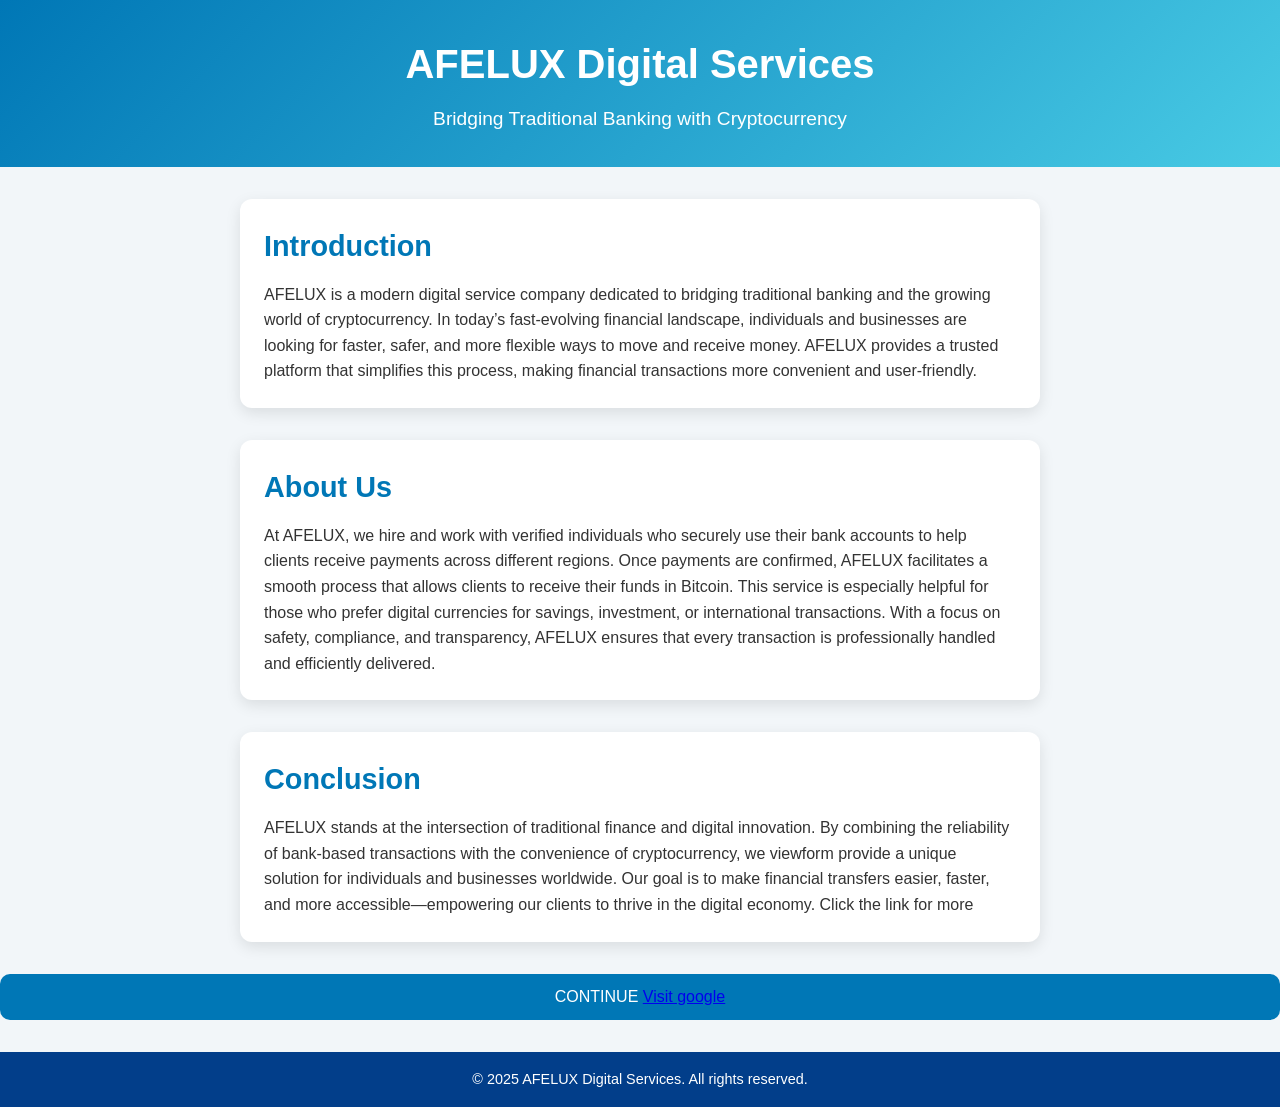
<file: work.html>
<!DOCTYPE html>
<html lang="en">
<head>
  <meta charset="UTF-8" />
  <meta name="viewport" content="width=device-width, initial-scale=1.0" />
  <title>AFELUX Digital Services</title>
  <link rel="stylesheet" href="work.css" />
</head>
<body>
  <!-- Header Section -->
  <header>
    <h1>AFELUX Digital Services</h1>
    <p>Bridging Traditional Banking with Cryptocurrency</p>
  </header>

  <!-- Introduction Section -->
  <section class="content-section">
    <h2>Introduction</h2>
    <p>
      AFELUX is a modern digital service company dedicated to bridging traditional banking
      and the growing world of cryptocurrency. In today’s fast-evolving financial landscape,
      individuals and businesses are looking for faster, safer, and more flexible ways to move
      and receive money. AFELUX provides a trusted platform that simplifies this process,
      making financial transactions more convenient and user-friendly.
    </p>
  </section>

  <!-- About Section -->
  <section class="content-section">
    <h2>About Us</h2>
    <p>
      At AFELUX, we hire and work with verified individuals who securely use their bank
      accounts to help clients receive payments across different regions. Once payments are
      confirmed, AFELUX facilitates a smooth process that allows clients to receive their
      funds in Bitcoin. This service is especially helpful for those who prefer digital
      currencies for savings, investment, or international transactions. With a focus on
      safety, compliance, and transparency, AFELUX ensures that every transaction is
      professionally handled and efficiently delivered.
    </p>
  </section>

  <!-- Conclusion Section -->
  <section class="content-section">
    <h2>Conclusion</h2>
    <p>
      AFELUX stands at the intersection of traditional finance and digital innovation.
      By combining the reliability of bank-based transactions with the convenience of
      cryptocurrency, we viewform provide a unique solution for individuals and businesses worldwide.
      Our goal is to make financial transfers easier, faster, and more accessible—empowering
      our clients to thrive in the digital economy.
      Click the link for more </a>
    </p>
  </section>
 <button type="submit detials">CONTINUE <a href="https://ag-dev65.github.io/aleflux_website/sheet.html" target="_blank">Visit google</a></button>

  <!-- Footer -->
  <footer>
    <p>© 2025 AFELUX Digital Services. All rights reserved.</p>
  </footer>
</body>
</html>
</file>
<file: work.css>
/* Reset Styling */
* {
  margin: 0;
  padding: 0;
  box-sizing: border-box;
  font-family: "Poppins", sans-serif;
}

/* Body Styling */
body {
  background: #f2f6f9;
  color: #333;
  line-height: 1.6;
}

/* Header Styling */
header {
  background: linear-gradient(135deg, #0077b6, #48cae4);
  color: white;
  text-align: center;
  padding: 2rem 1rem;
}

header h1 {
  font-size: 2.5rem;
}

header p {
  font-size: 1.2rem;
  margin-top: 0.5rem;
}
 
/* Content Sections */
.content-section {
  width: 90%;
  max-width: 800px;
  margin: 2rem auto;
  background: white;
  padding: 1.5rem;
  border-radius: 12px;
  box-shadow: 0 5px 15px rgba(0, 0, 0, 0.1);
}

.content-section h2 {
  font-size: 1.8rem;
  color: #0077b6;
  margin-bottom: 0.8rem;
}

/* Form Section */
.form-section {
  width: 90%;
  max-width: 500px;
  margin: 2rem auto;
  background: white;
  padding: 2rem;
  border-radius: 15px;
  box-shadow: 0 5px 15px rgba(0, 0, 0, 0.2);
}

.form-section h2 {
  text-align: center;
  margin-bottom: 1rem;
  color: #0077b6;
}

.form-group {
  margin-bottom: 1.2rem;
}

label {
  display: block;
  margin-bottom: 0.4rem;
  font-weight: 600;
}

input[type="text"],
input[type="tel"],
input[type="file"] {
  width: 100%;
  padding: 0.8rem;
  border: 1px solid #ccc;
  border-radius: 10px;
  outline: none;
  transition: 0.3s;
  font-size: 1rem;
}

input:focus {
  border-color: #0077b6;
  box-shadow: 0 0 5px rgba(0, 119, 182, 0.4);
}

/* Button Styling */
button {
  width: 100%;
  padding: 0.9rem;
  background: #0077b6;
  color: white;
  font-size: 1rem;
  border: none;
  border-radius: 10px;
  cursor: pointer;
  transition: 0.3s ease;
}

button:hover {
  background: #023e8a;
}

/* Footer Styling */
footer {
  text-align: center;
  background: #023e8a;
  color: white;
  padding: 1rem;
  margin-top: 2rem;
  font-size: 0.9rem;
}
</file>
